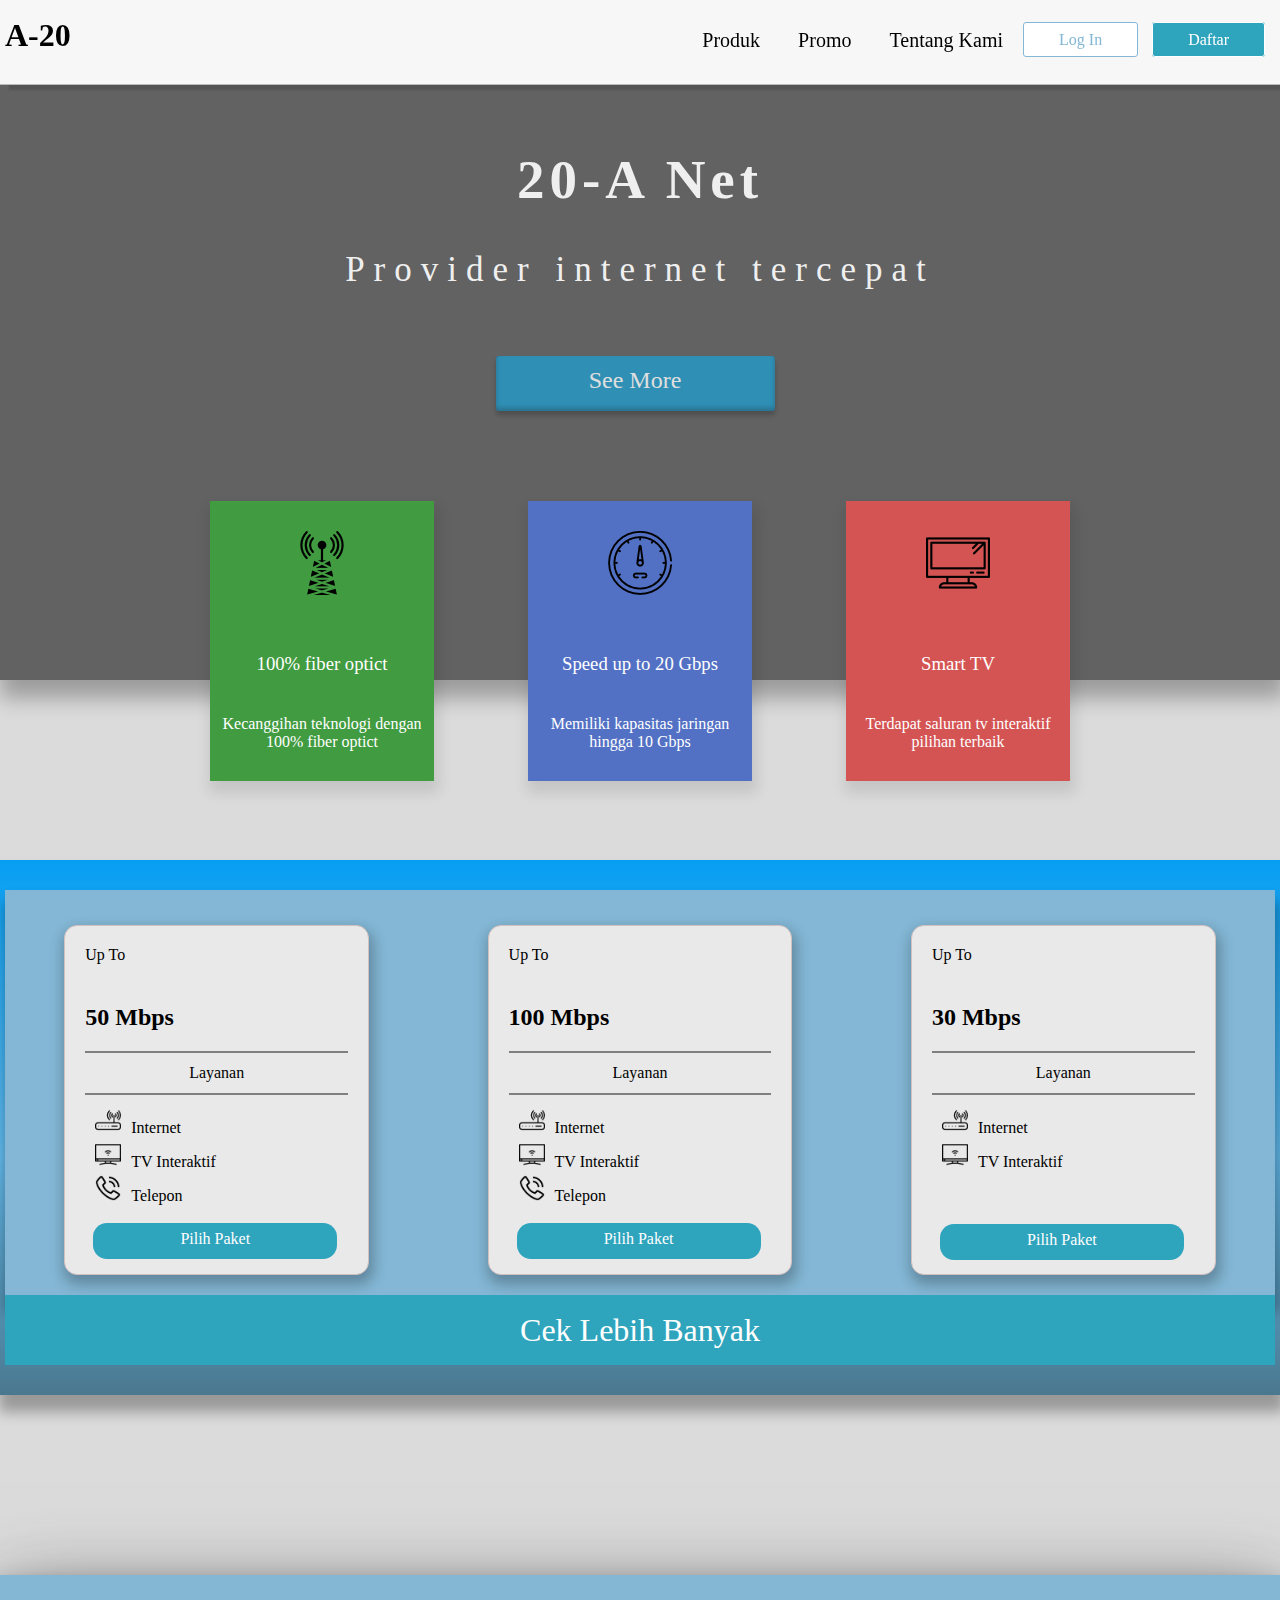
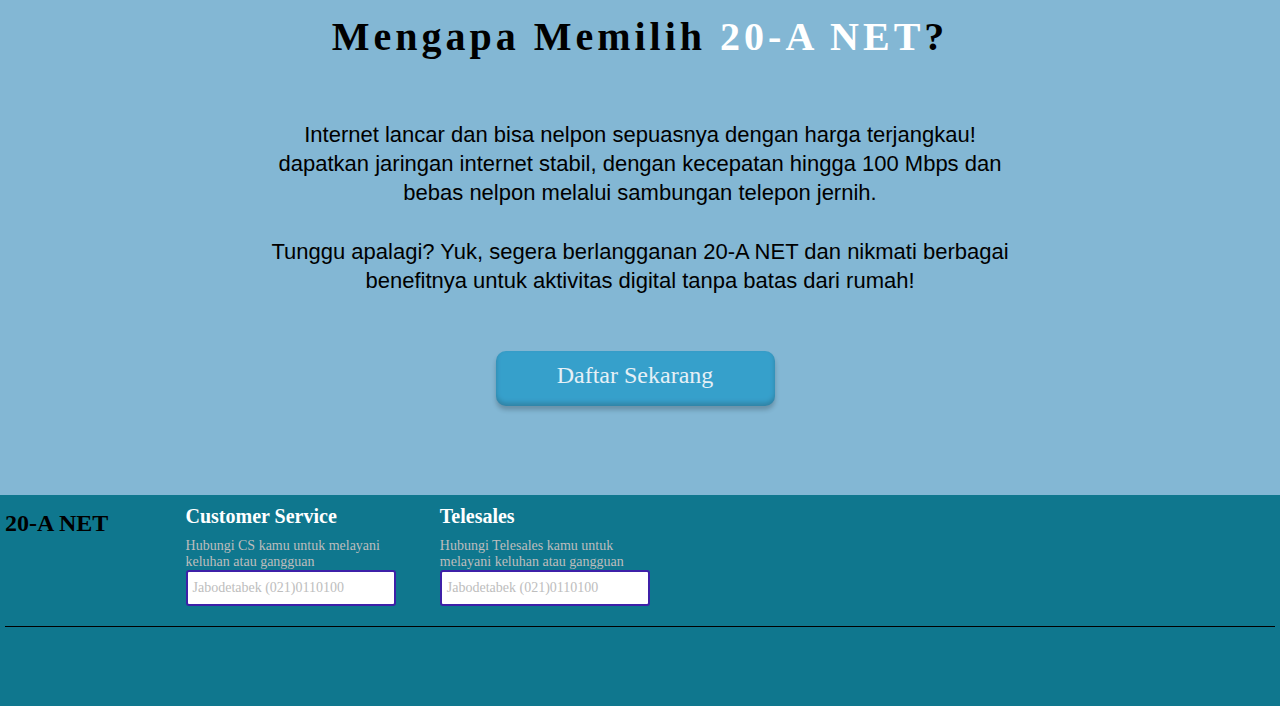
<file: index.html>
<!DOCTYPE html>
<html lang="en">
<head>
    <meta charset="UTF-8">
    <meta http-equiv="X-UA-Compatible" content="IE=edge">
    <meta name="viewport" content="width=device-width, initial-scale=1.0">
    <link rel="stylesheet" href="first.css">
    <link rel="stylesheet" href="first-responsive.css">
    <title>A-20</title>
</head>
<body>
    <!--Header by Firman Andriansyah-->
  <header>
      <div class="konten">
          <div class="head-kiri">
              <span></span>
              <h1 style="display: inline-block;">A-20</h1>
          </div>
          <div class="head-kanan">
              <div class="menu-head">
                  <p> <a href="#" style="display: inline-block;">Produk</a> </p>
                  <p><a href="#" style="display: inline-block;">Promo</a></p>
                  <p><a href="#" style="display: inline-block;">Tentang Kami</a></p>
                <div class="btn-head">
                    <a href="#" class="btn login">Log In</a>
                    <a href="#" class="btn daftar">Daftar</a>
                </div>
              </div>
          </div>
        <span class="menu-icon">
            <img src="menu64.png" alt="">
            <div class="dropmenu">
                <a href="#">Login</a>
                <a href="#" style="border-bottom: 1px solid rgb(153, 144, 144);">Daftar</a>
                <a href="#">Produk</a>
                <a href="#">Promo</a>
                <a href="#">Tentang Kami</a>
            </div>
        </span>
      </div>
  </header>

    
  <div class="top">
      <div class="konten">
          <div class="text-top">
            <h2>20-A Net</h2>
            <p>Provider internet tercepat</p>
            <a href="#" class="btn see">See More</a>
          </div>
            <div class="item-top">
                <div class="item first">
                    <img src="satellite64.png" alt="">
                    <h3>100% fiber optict</h3>
                    <p>Kecanggihan teknologi dengan 100% fiber optict</p>
                </div>
                <div class="item second">
                    <img src="speedometer64.png" alt="">
                    <h3>Speed up to 20 Gbps</h3>
                    <p>Memiliki kapasitas jaringan hingga 10 Gbps</p>
                </div>
                <div class="item third">
                    <img src="television.png" alt="">
                    <h3>Smart TV</h3>
                    <p>Terdapat saluran tv interaktif pilihan terbaik</p>
                </div>
            </div>
        </div>
      </div>
    
  <div class="produk">
      <div class="konten">
          <div class="item-produk">
              <!-- daftar produk -->
              <div class="pilihan">
                  <p>Up To</p>
                  <h2>50 Mbps</h2>
                  <span class="bts">Layanan</span>
                  <div class="list">
                      <ul>
                        <li><img src="router32.png" alt="">Internet</li>
                        <li><img src="smart-tv32.png" alt="">TV Interaktif</li>
                        <li><img src="telephone-call32.png" alt="">Telepon</li>
                      </ul>
                  </div>
                  <span class="plh">Pilih Paket</span>
              </div>
              <!-- daftar produk -->
              <div class="pilihan">
                  <p>Up To</p>
                  <h2>100 Mbps</h2>
                  <span class="bts">Layanan</span>
                  <div class="list">
                      <ul>
                          <li><img src="router32.png" alt="">Internet</li>
                          <li><img src="smart-tv32.png" alt="">TV Interaktif</li>
                          <li><img src="telephone-call32.png" alt="">Telepon</li>
                      </ul>
                  </div>
                  <span class="plh">Pilih Paket</span>
              </div>
              <!-- daftar produk -->
              <div class="pilihan">
                  <p>Up To</p>
                  <h2>30 Mbps</h2>
                  <span class="bts">Layanan</span>
                  <div class="list">
                      <ul>
                        <li><img src="router32.png" alt="">Internet</li>
                        <li><img src="smart-tv32.png" alt="">TV Interaktif</li>
                      </ul>
                  </div>
                  <span class="pilih">Pilih Paket</span>
              </div>
          </div>
          <div class="cek">
              <a href="">Cek Lebih Banyak</a>
          </div>
      </div>
  </div>
    
    <!-- konten profil -->
  <div class="profil">
      <div class="konten">
          <div class="main-profil">
            <h1>Mengapa Memilih<span style="color:white"> 20-A NET</span>?</h1>
            <p>Internet lancar dan bisa nelpon sepuasnya dengan harga terjangkau! <br>
                dapatkan jaringan internet stabil, dengan kecepatan hingga 100 Mbps dan <br>
                bebas nelpon melalui sambungan telepon jernih.
            </p>
            <p>Tunggu apalagi? Yuk, segera berlangganan 20-A NET dan nikmati berbagai <br> benefitnya
                untuk aktivitas digital tanpa batas dari rumah!
            </p>
            <a href="#" class="btn regis">Daftar Sekarang</a>
          </div>
      </div>
  </div>
    
  <!-- footer -->
  <footer>
      <div class="konten">
          <div class="foot-main">
              <div class="atas">
                    <div class="ft tim">
                        <h2>20-A NET</h2>
                    </div>
                    <div class="foot cs">
                        <h3>Customer Service</h3>
                        <p>Hubungi CS kamu untuk melayani keluhan atau gangguan</p>
                        <p class="btnn cs">Jabodetabek (021)0110100</p>
                    </div>
                    <div class="foot tl">
                        <h3>Telesales</h3>
                        <p>Hubungi Telesales kamu untuk melayani keluhan atau gangguan</p>
                        <p class="btnn tl">Jabodetabek (021)0110100</p>
                    </div>
              </div>
          </div>
      </div>
  </footer>
    
</body>
</html>
</file>
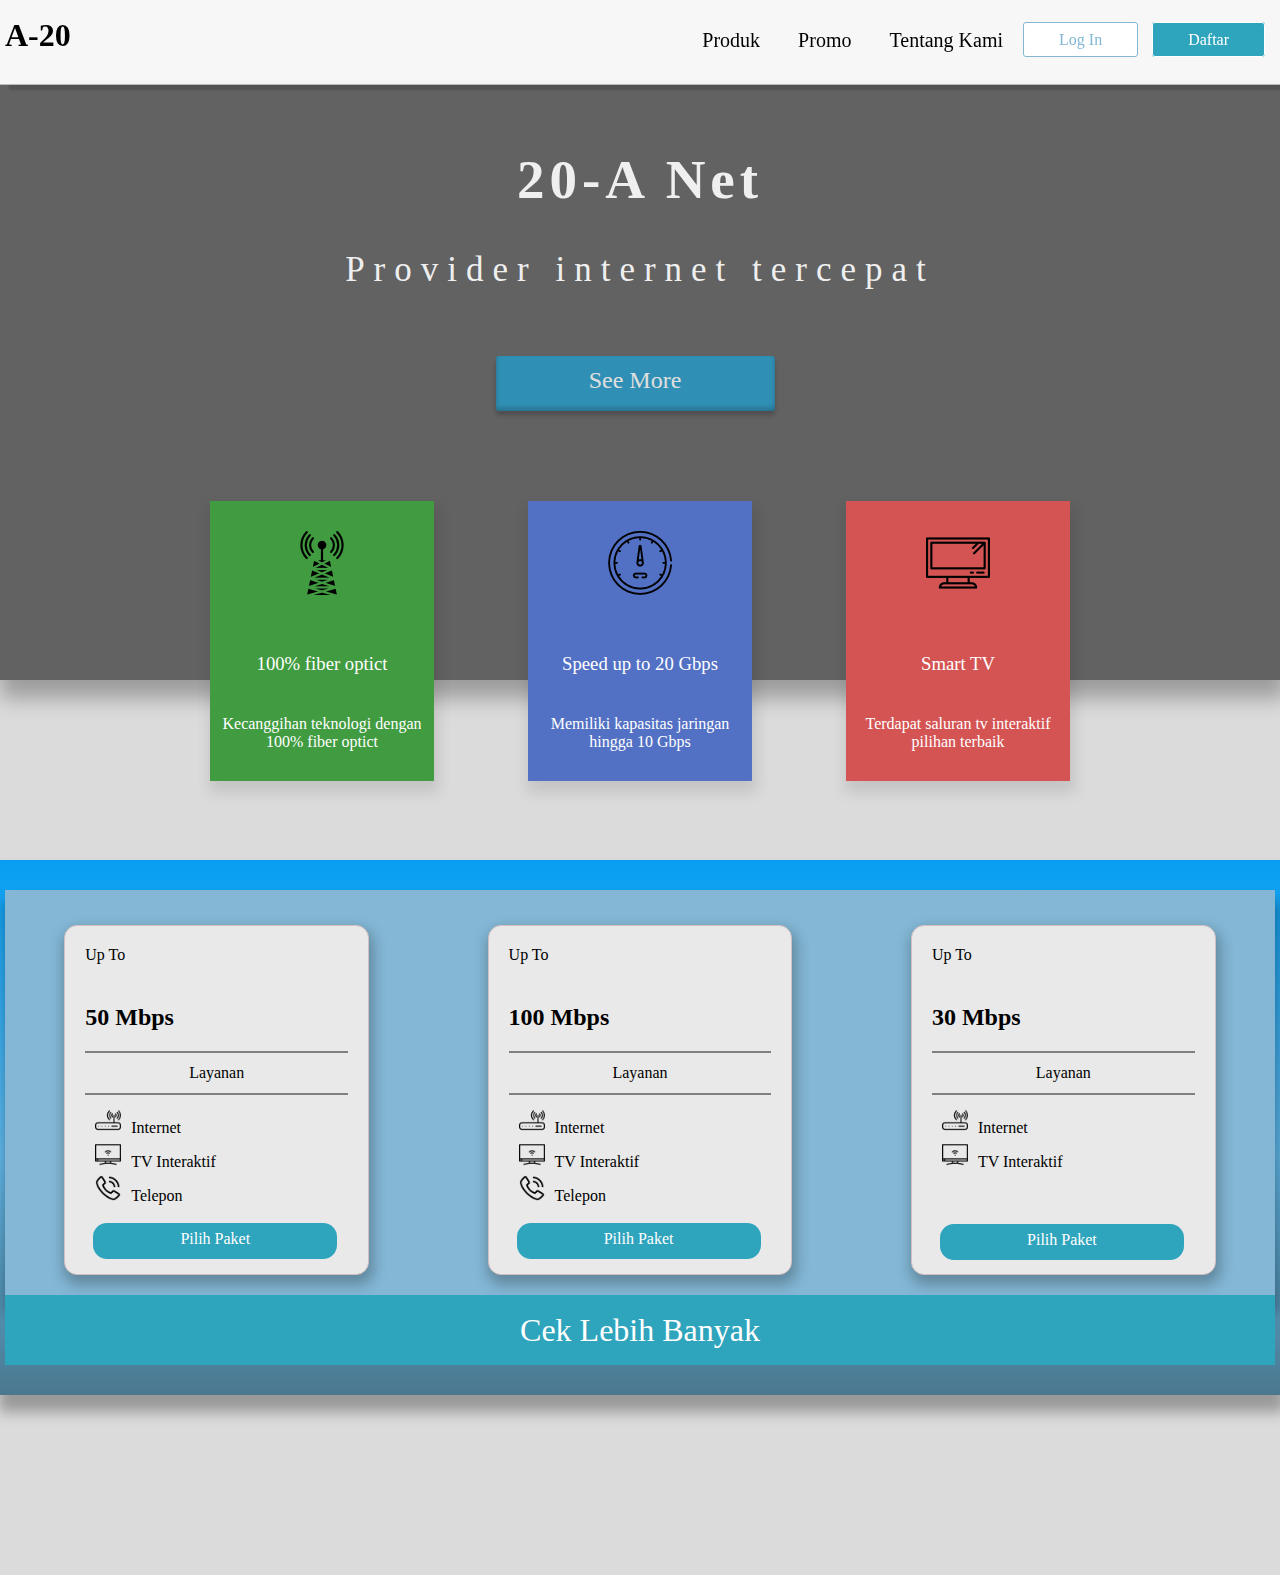
<file: first.html>
<!DOCTYPE html>
<html lang="en">
<head>
    <meta charset="UTF-8">
    <meta http-equiv="X-UA-Compatible" content="IE=edge">
    <meta name="viewport" content="width=device-width, initial-scale=1.0">
    <link rel="stylesheet" href="first.css">
    <link rel="stylesheet" href="first-responsive.css">
    <title>A-20</title>
</head>
<body>
    <!--Header by Firman Andriansyah-->
  <header>
      <div class="konten">
          <div class="head-kiri">
              <span></span>
              <h1 style="display: inline-block;">A-20</h1>
          </div>
          <div class="head-kanan">
              <div class="menu-head">
                  <p> <a href="#" style="display: inline-block;">Produk</a> </p>
                  <p><a href="#" style="display: inline-block;">Promo</a></p>
                  <p><a href="#" style="display: inline-block;">Tentang Kami</a></p>
                <div class="btn-head">
                    <a href="#" class="btn login">Log In</a>
                    <a href="#" class="btn daftar">Daftar</a>
                </div>
              </div>
          </div>
        <span class="menu-icon">
            <img src="menu64.png" alt="">
            <div class="dropmenu">
                <a href="#">Login</a>
                <a href="#" style="border-bottom: 1px solid rgb(153, 144, 144);">Daftar</a>
                <a href="#">Produk</a>
                <a href="#">Promo</a>
                <a href="#">Tentang Kami</a>
            </div>
        </span>
      </div>
  </header>

    
  <div class="top">
      <div class="konten">
          <div class="text-top">
            <h2>20-A Net</h2>
            <p>Provider internet tercepat</p>
            <a href="#" class="btn see">See More</a>
          </div>
            <div class="item-top">
                <div class="item first">
                    <img src="satellite64.png" alt="">
                    <h3>100% fiber optict</h3>
                    <p>Kecanggihan teknologi dengan 100% fiber optict</p>
                </div>
                <div class="item second">
                    <img src="speedometer64.png" alt="">
                    <h3>Speed up to 20 Gbps</h3>
                    <p>Memiliki kapasitas jaringan hingga 10 Gbps</p>
                </div>
                <div class="item third">
                    <img src="television.png" alt="">
                    <h3>Smart TV</h3>
                    <p>Terdapat saluran tv interaktif pilihan terbaik</p>
                </div>
            </div>
        </div>
      </div>
    
  <div class="produk">
      <div class="konten">
          <div class="item-produk">
              <!-- daftar produk -->
              <div class="pilihan">
                  <p>Up To</p>
                  <h2>50 Mbps</h2>
                  <span class="bts">Layanan</span>
                  <div class="list">
                      <ul>
                        <li><img src="router32.png" alt="">Internet</li>
                        <li><img src="smart-tv32.png" alt="">TV Interaktif</li>
                        <li><img src="telephone-call32.png" alt="">Telepon</li>
                      </ul>
                  </div>
                  <span class="plh">Pilih Paket</span>
              </div>
              <!-- daftar produk -->
              <div class="pilihan">
                  <p>Up To</p>
                  <h2>100 Mbps</h2>
                  <span class="bts">Layanan</span>
                  <div class="list">
                      <ul>
                          <li><img src="router32.png" alt="">Internet</li>
                          <li><img src="smart-tv32.png" alt="">TV Interaktif</li>
                          <li><img src="telephone-call32.png" alt="">Telepon</li>
                      </ul>
                  </div>
                  <span class="plh">Pilih Paket</span>
              </div>
              <!-- daftar produk -->
              <div class="pilihan">
                  <p>Up To</p>
                  <h2>30 Mbps</h2>
                  <span class="bts">Layanan</span>
                  <div class="list">
                      <ul>
                        <li><img src="router32.png" alt="">Internet</li>
                        <li><img src="smart-tv32.png" alt="">TV Interaktif</li>
                      </ul>
                  </div>
                  <span class="pilih">Pilih Paket</span>
              </div>
          </div>
          <div class="cek">
              <a href="">Cek Lebih Banyak</a>
          </div>
      </div>
  </div>
</body>
</html>
</file>
<file: first.css>
* {
  box-sizing: border-box;
}

html,
body,
ul,
ol,
li,
h1,
h2,
h3,
h4,
h5,
h6,
p,
div {
  margin: 0;
  padding: 0;
}

body {
  font-family: "Lucida Grande";
  background-color: rgba(197, 197, 197, 0.623);
}

a {
  text-decoration: none;
  color: black;
}

/* header css */
header {
  width: 100%;
  height: 85px;
  background-color: rgba(255, 255, 255, 0.95);
  border-bottom: 1px solid rgb(187, 187, 187);
  box-shadow: 9px 5px 2px rgba(0, 0, 0, 0.15);
  position: fixed;
  z-index: 1;
}
.konten {
  max-width: 1270px;
  height: 100%;
  margin: 0 auto;
}
.head-kiri {
  float: left;
  line-height: 70px;
}
.head-kanan {
  float: right;
  display: flex;
}
.menu-head {
  float: left;
  display: flex;
  padding: 0 px;
  line-height: 80px;
}
.menu-head p {
  font-size: 20px;
  padding: 0 18px;
  transition: all 1s;
  margin-right: 2px;
}
.btn {
  padding: 8px 35px;
  margin-right: 10px;
  line-height: 80px;
  border-radius: 3px;
}
.login {
  background: #ffffff;
  border: 1px solid #83b7d4;
  color: #83b7d4;
  transition: all 1s;
}
.daftar {
  background-color: #2fa4bd;
  border: 1px solid #ffffff;
  color: white;
  transition: all 1s;
}
.menu-head p:hover {
  background-color: rgb(219, 219, 219);
}
.login:hover {
  background-color: #83b7d4;
  border: 1px solid #83b7d4;
  color: #fff;
}
.daftar:hover {
  background: #ffffff;
  border: 1px solid #83b7d4;
  color: #83b7d4;
}
.menu-icon {
  position: relative;
  float: right;
  cursor: pointer;
  display: none;
  margin-top: 26px;
}
.menu-icon img {
  width: 30px;
  height: 30px;
  display: block;
}
.dropmenu {
  display: none;
  font-size: 20px;
  position: absolute;
  padding: 0px 0px;
  top: 40px;
  left: -120px;
  min-width: 140px;
  height: 250px;
  box-shadow: 0 5px 8px 5px rgba(160, 161, 160, 0.685);
  background-color: rgba(40, 165, 238, 0.966);
  border: 1px solid rgb(155, 153, 153);
  transition: all 2s;
}
.dropmenu a {
  padding: 11px 0;
  text-align: center;
  color: rgb(49, 45, 45);
  line-height: 25px;
  display: block;
}
.dropmenu a:hover {
  background-color: gainsboro;
  border-bottom: 1px solid grey;
}
.menu-icon:hover .dropmenu {
  display: block;
}

/* konten-top */
.top {
  background-image: url();
  background: linear-gradient(0deg, rgba(0, 0, 0, 0.5), rgba(0, 0, 0, 0.5)),
    url("https://images.unsplash.com/photo-1606765962248-7ff407b51667?ixlib=rb-1.2.1&ixid=MnwxMjA3fDB8MHxwaG90by1wYWdlfHx8fGVufDB8fHx8&auto=format&fit=crop&w=1470&q=80"),
    #c4c4c4;
  background-size: cover;
  box-shadow: 3px 15px 20px 3px rgba(0, 0, 0, 0.29);
  padding: 150px 0 100px 0;
  height: 680px;
}
.text-top h2 {
  color: white;
  opacity: 0.9;
  font-size: 55px;
  line-height: 60px;
  letter-spacing: 5px;
  margin-bottom: 40px;
}
.text-top p {
  color: white;
  opacity: 0.9;
  font-size: 35px;
  margin-top: 20px;
  margin-bottom: 40px;
  letter-spacing: 9px;
}
.text-top {
  text-align: center;
}
.see {
  text-align: center;
  color: white;
  background-color: rgb(36, 155, 202);
  box-shadow: 0px 4px 4px rgba(0, 0, 0, 0.25),
    inset 0px -3px 5px rgba(0, 0, 0, 0.25);
  display: inline-block;
  line-height: 33px;
  margin-top: 26px;
  width: 279px;
  height: 55px;
  font-size: 24px;
  opacity: 0.8;
}
.see:hover {
  opacity: 1;
  background-color: rgb(33, 169, 223);
}
.see:active {
  position: relative;
  top: 5px;
  opacity: 0.9;
  box-shadow: none;
}
.item-top {
  display: flex;
  flex-wrap: wrap;
  max-width: 954px;
  height: 280px;
  margin: 0px auto;
  margin-top: 50px;
  text-align: center;
  position: relative;
  top: 40px;
}
.item {
  margin: 0 auto;
  width: 224px;
  height: 100%;
  color: white;
  box-shadow: 2px 9px 13px 3px rgba(0, 0, 0, 0.1);
}
.item p {
  margin-bottom: 10px;
}
.item h3 {
  margin-bottom: 40px;
  font-weight: normal;
}
.item img {
  width: 64px;
  height: 64px;
  margin-bottom: 54px;
  margin-top: 30px;
}
.first {
  background-color: rgb(65, 155, 65);
}
.second {
  background-color: rgb(83, 113, 196);
}
.third {
  background-color: rgb(212, 84, 84);
}

/* konten produk */
.produk {
  margin: 180px 0;
  padding: 30px 0;
  height: 100%;
  background: linear-gradient(
    180deg,
    #079ef2 0%,
    rgba(64, 179, 245, 0.770729) 55.21%,
    rgba(67, 115, 139, 0.952) 99.99%,
    rgba(255, 253, 253, 0) 100%
  );
  box-shadow: 2px 14px 13px 3px rgba(0, 0, 0, 0.3);
}
.item-produk {
  display: flex;
  flex-wrap: wrap;
  max-width: 1270px;
  margin: 0 auto;
  background-color: #83b7d5;
  box-shadow: 2px 14px 13px 3px rgba(0, 0, 0, 0.3);
}
.pilihan {
  margin: 0 auto;
  margin-top: 35px;
  margin-bottom: 20px;
  padding: 20px;
  width: 24%;
  height: 350px;
  background-color: rgb(233, 233, 233);
  border: 1px solid #d2c0c0;
  box-sizing: border-box;
  box-shadow: 2px 7px 13px 3px rgba(0, 0, 0, 0.25);
  border-radius: 13px;
}
.pilihan:hover {
  position: relative;
  top: -20px;
  background-color: rgb(255, 250, 250);
}
.pilihan p {
  margin-bottom: 40px;
}
.pilihan h2 {
  margin-bottom: 20px;
  font-size: 24px;
}
.bts {
  display: inline-block;
  width: 100%;
  border-bottom: 2px solid grey;
  border-top: 2px solid grey;
  margin-bottom: 10px;
  padding: 10px 0;
  text-align: center;
  line-height: 20px;
}
.list ul li {
  list-style-type: none;
  padding: 2px 0;
}
.list ul li:hover {
  border-bottom: 1px solid rgb(212, 212, 212);
}
.list ul li img {
  margin: auto 10px;
  width: 26px;
  height: 26px;
}
.plh {
  display: inline-block;
  width: 244px;
  height: 36px;
  background: #2fa4bd;
  border-radius: 14px;
  margin-top: 16px;
  margin-left: 8px;
  text-align: center;
  padding: 7px 0;
  color: white;
  cursor: pointer;
}
.plh:active {
  background: #4c8f9e;
}
.cek {
  text-align: center;
  font-weight: 400;
  font-size: 32px;
}
.cek a {
  color: white;
  display: inline-block;
  line-height: 70px;
  width: 100%;
  background-color: #2fa4bd;
}
.cek a:hover {
  background-color: rgba(67, 115, 139, 0.952);
}
.cek a:active {
  background-color: #4c8f9e;
  position: relative;
  top: -3px;
}
.pilih {
  display: inline-block;
  width: 244px;
  height: 36px;
  background: #2fa4bd;
  border-radius: 14px;
  margin-top: 51px;
  margin-left: 8px;
  text-align: center;
  padding: 7px 0;
  color: white;
  cursor: pointer;
}
.pilih:active {
  background: #4c8f9e;
}

/* profil pt */
.profil {
  background-color: #83b7d4;
  height: 520px;
  width: 100%;
  box-shadow: 0px 22px 77px rgba(100, 100, 100, 0.96),
    0px 17.3745px 27.2324px rgba(0, 0, 0, 0.464223),
    0px 14.3686px 16.7159px rgba(0, 0, 0, 0.320852),
    0px 12.1835px 11.8797px rgba(0, 0, 0, 0.225769),
    0px 9.82926px 8.64195px rgba(0, 0, 0, 0.153357),
    0px 6.99119px 5.83502px rgba(0, 0, 0, 0.0942912),
    0px 3.68795px 3.0175px rgba(0, 0, 0, 0.0440298);
}
.main-profil {
  height: 100%;
  text-align: center;
  width: 848px;
  margin: 0 auto;
}
.main-profil h1 {
  padding-top: 38px;
  font-size: 40px;
  margin: 60px 0;
  letter-spacing: 4px;
}
.main-profil p {
  font-weight: 400;
  font-size: 22px;
  line-height: 29px;
  margin-bottom: 30px;
  font-family: "Gill Sans", "Gill Sans MT", Calibri, "Trebuchet MS", sans-serif;
  font-style: normal;
}
.regis {
  text-align: center;
  color: white;
  background-color: rgb(36, 155, 202);
  box-shadow: 0px 4px 4px rgba(0, 0, 0, 0.25),
    inset 0px -3px 5px rgba(0, 0, 0, 0.25);
  display: inline-block;
  line-height: 33px;
  margin-top: 26px;
  width: 279px;
  height: 55px;
  font-size: 24px;
  border-radius: 10px;
  opacity: 0.8;
}
.regis:active {
  position: relative;
  top: 6px;
  background-color: rgb(28, 107, 138);
}
/* footer */
footer {
  background-color: #0f778e;
  height: 211px;
}
.foot-main{
  border-bottom: 1px solid black;
  padding-bottom: 20px;
}
.atas {
  display: flex;
  flex-wrap: wrap;
  width: 672px;
}
.tim {
  color: black;
  margin-right: 60px;
  margin-top: 15px;
}
.foot {
  width: 220px;
  margin: 0 auto;
}
.foot h3 {
  color: white;
  font-weight: 600;
  font-size: 20px;
  margin: 10px 0;
}
.foot p {
  color: rgb(189, 189, 189);

  font-size: 14px;
}
.btnn {
  padding: 8px 5px;
  margin-right: 10px;
  border-radius: 3px;
  background-color: white;

  border: 2px solid rgb(62, 32, 168);
}
.tl:hover {
  color: black;
}
.cs:hover {
  color: black;
}
</file>
<file: first-responsive.css>
@media (max-width:1000px){
    .item-top{
        position: static;

    }
    .text-top h2{
        font-size: 35px;
    }
    .text-top p{
        font-size: 24px;
    }
    .pilihan{
        width: 60%;
        margin-bottom: 50px;
    }
    .plh{
        width: 100%;
    }
    .pilih{
        width: 100%;
    }
}
@media (max-width:670px){
    .item-top{
        position: static;
        display: flex;
        flex-wrap: wrap;
        
    }
    .item{
        flex: auto;
        position: static;
    }
    .produk{
        margin: 380px 0;
    }
    .menu-icon{
        display: block;
    }
    .menu-head{
        display: none;
    }
}
</file>
